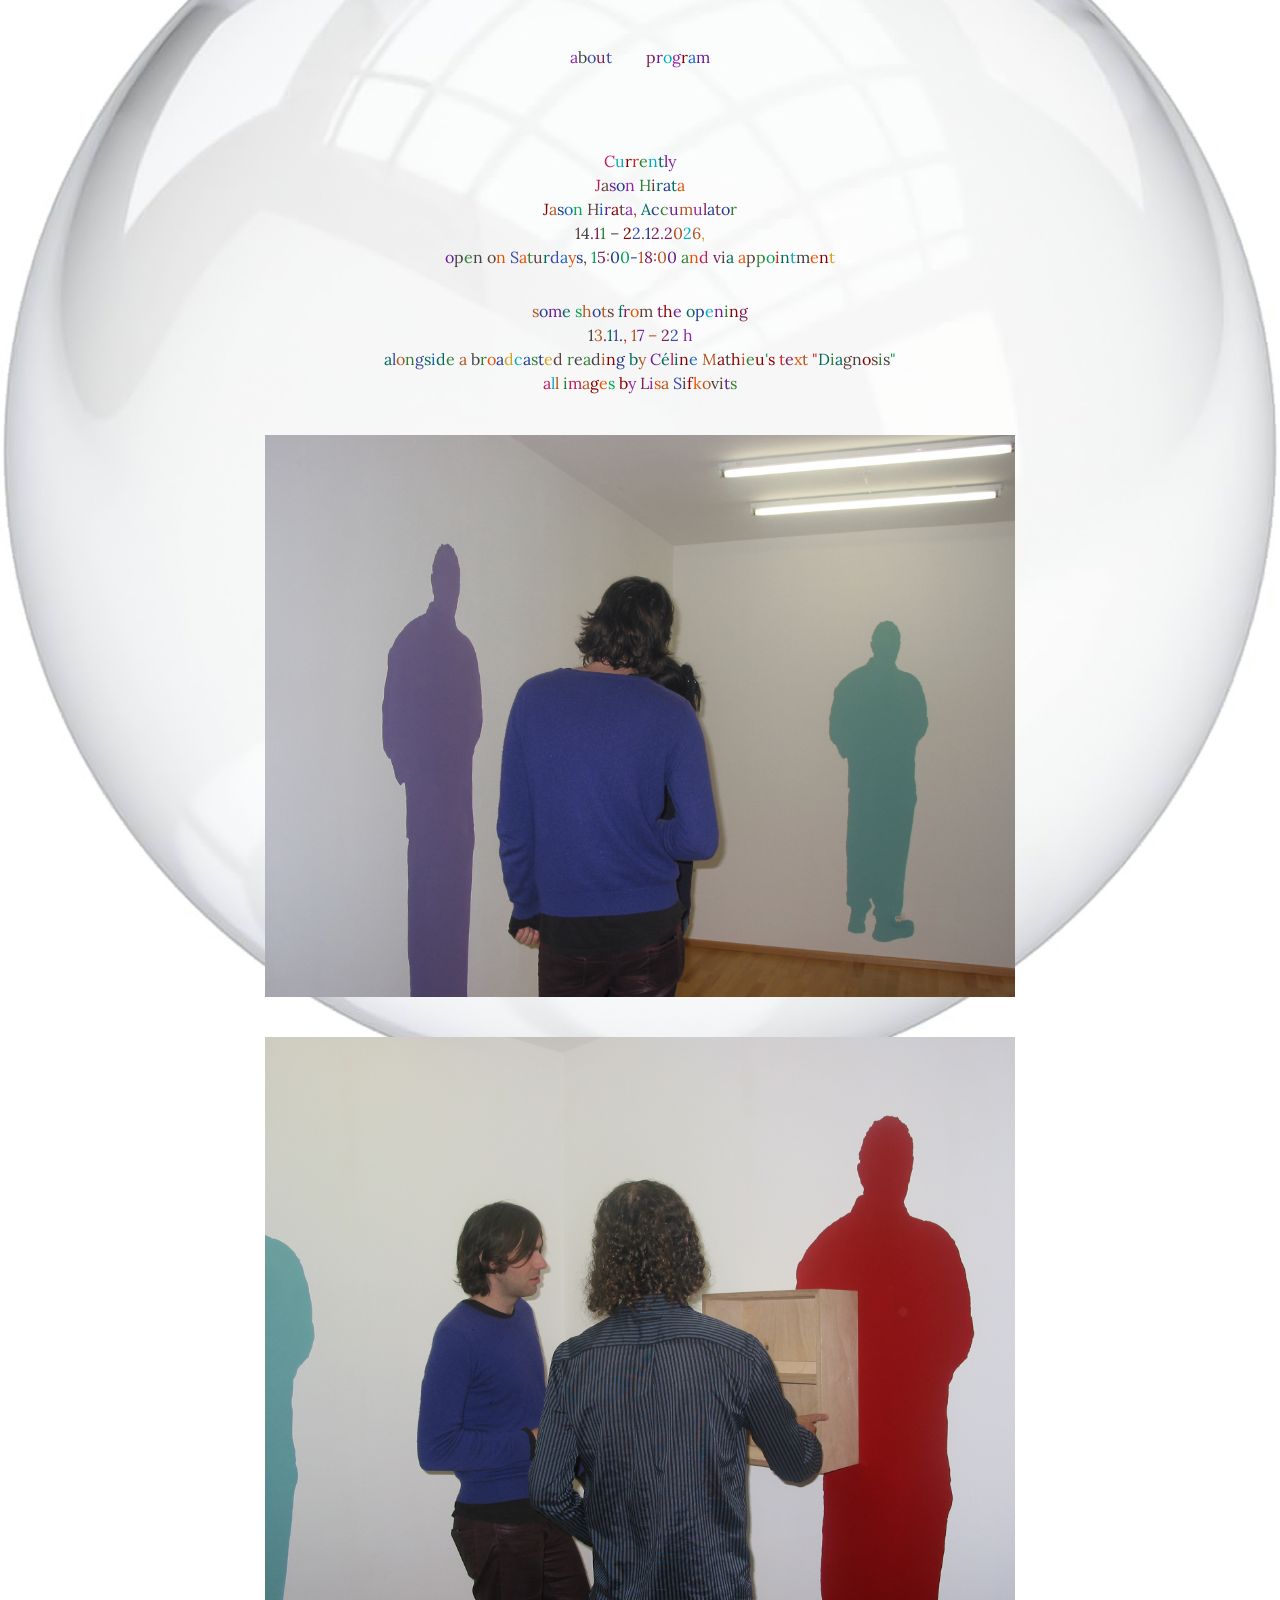
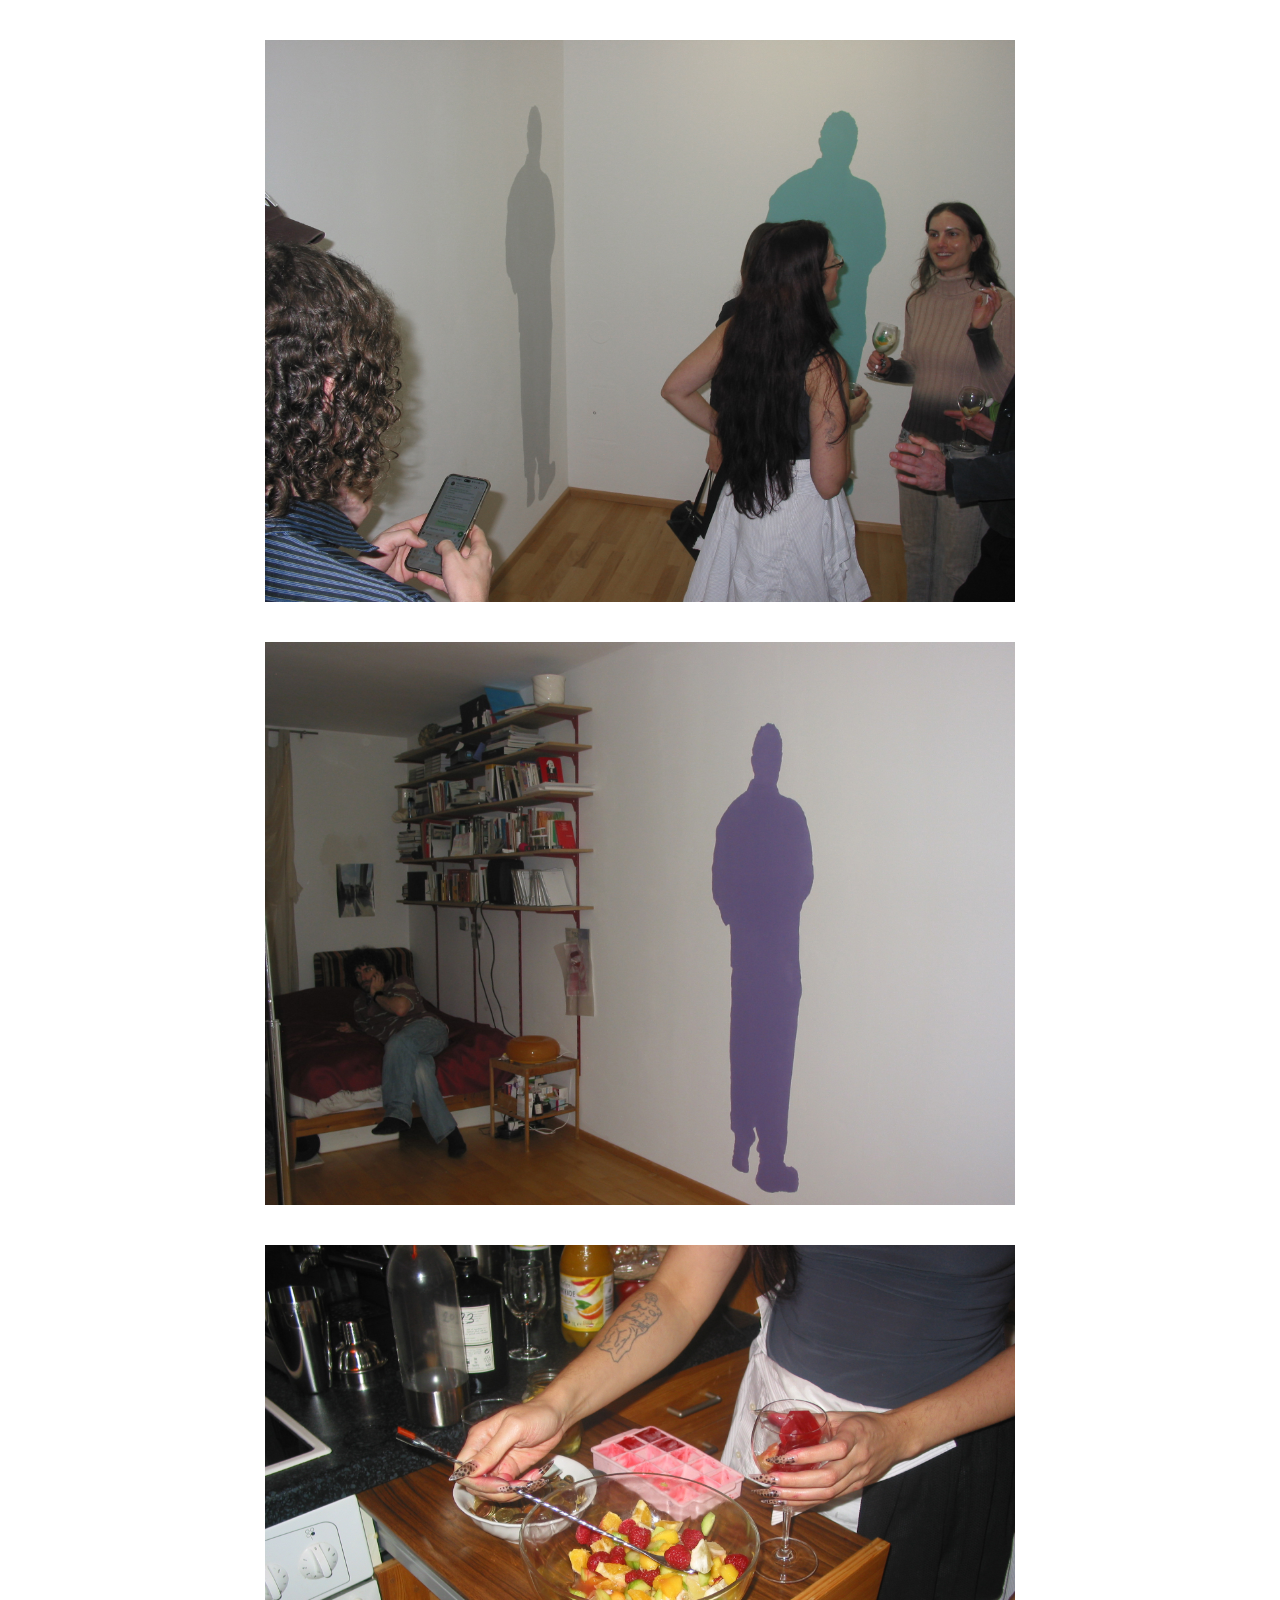
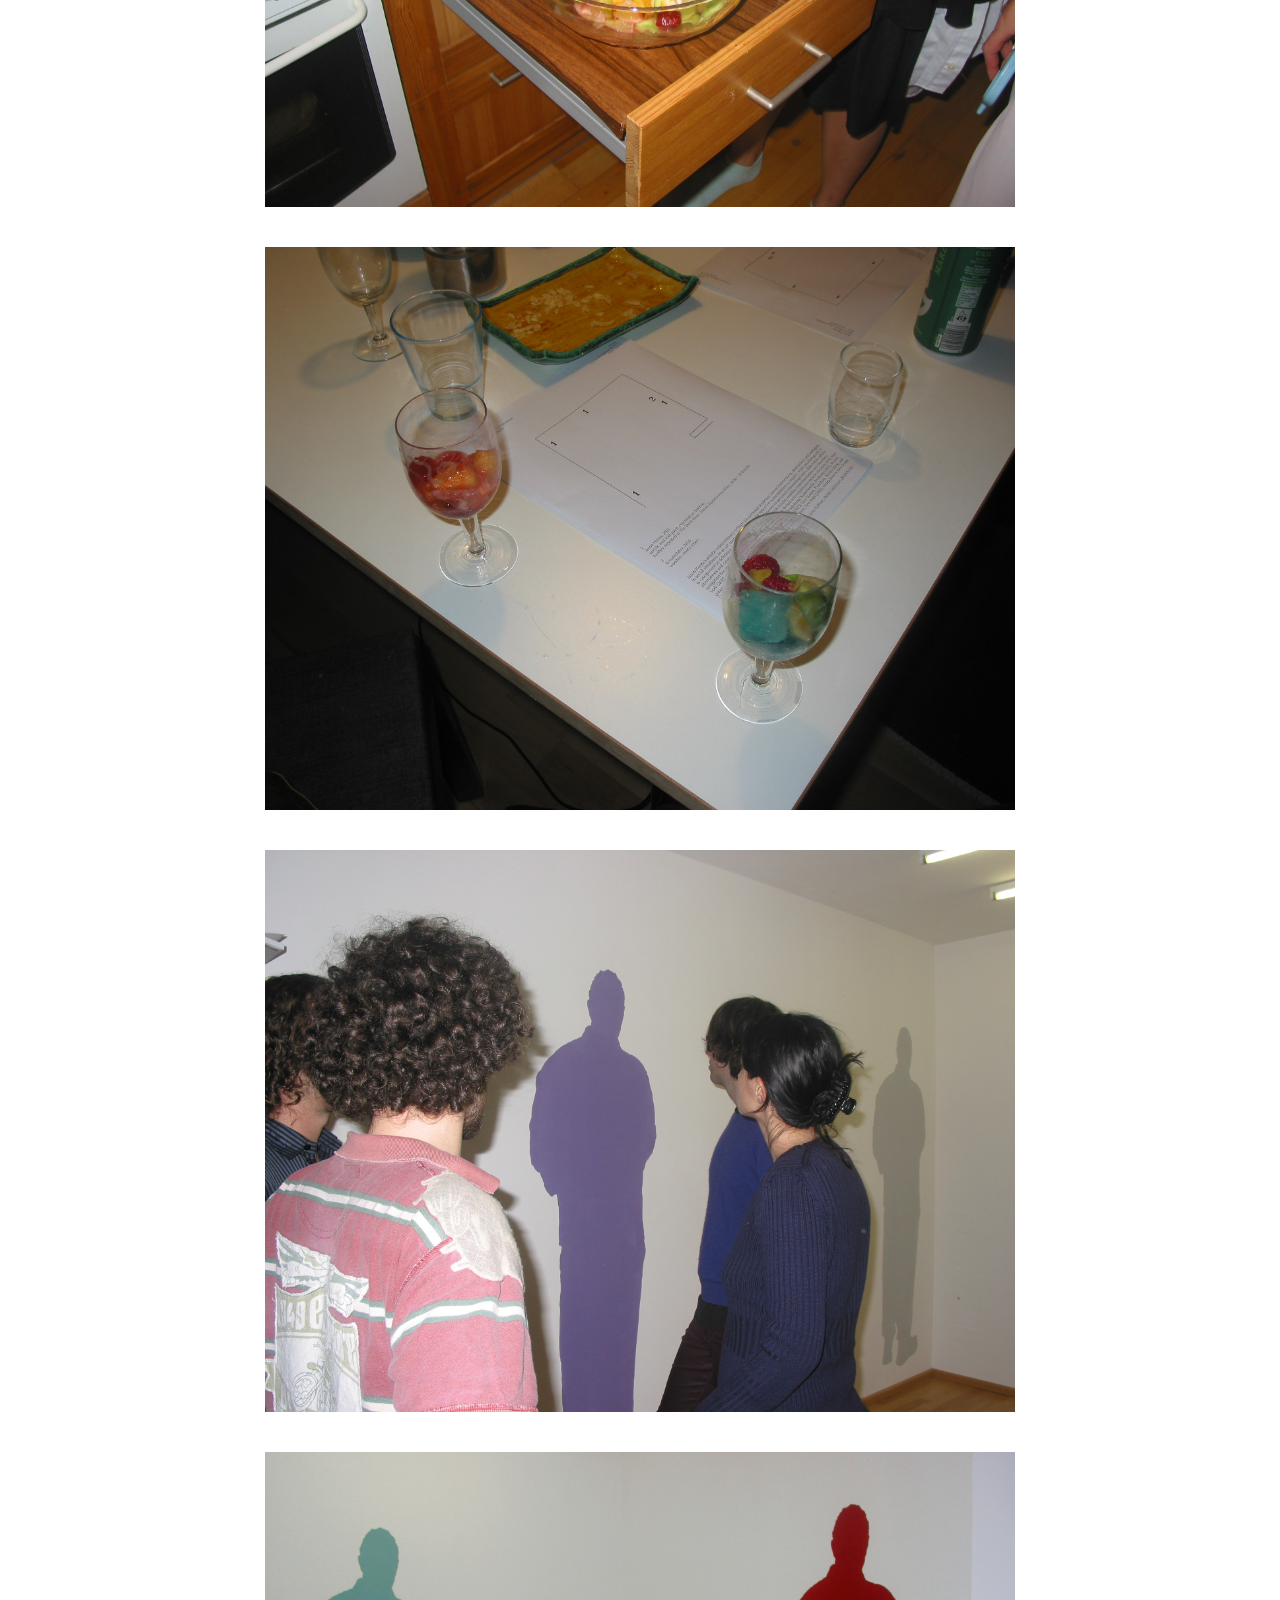
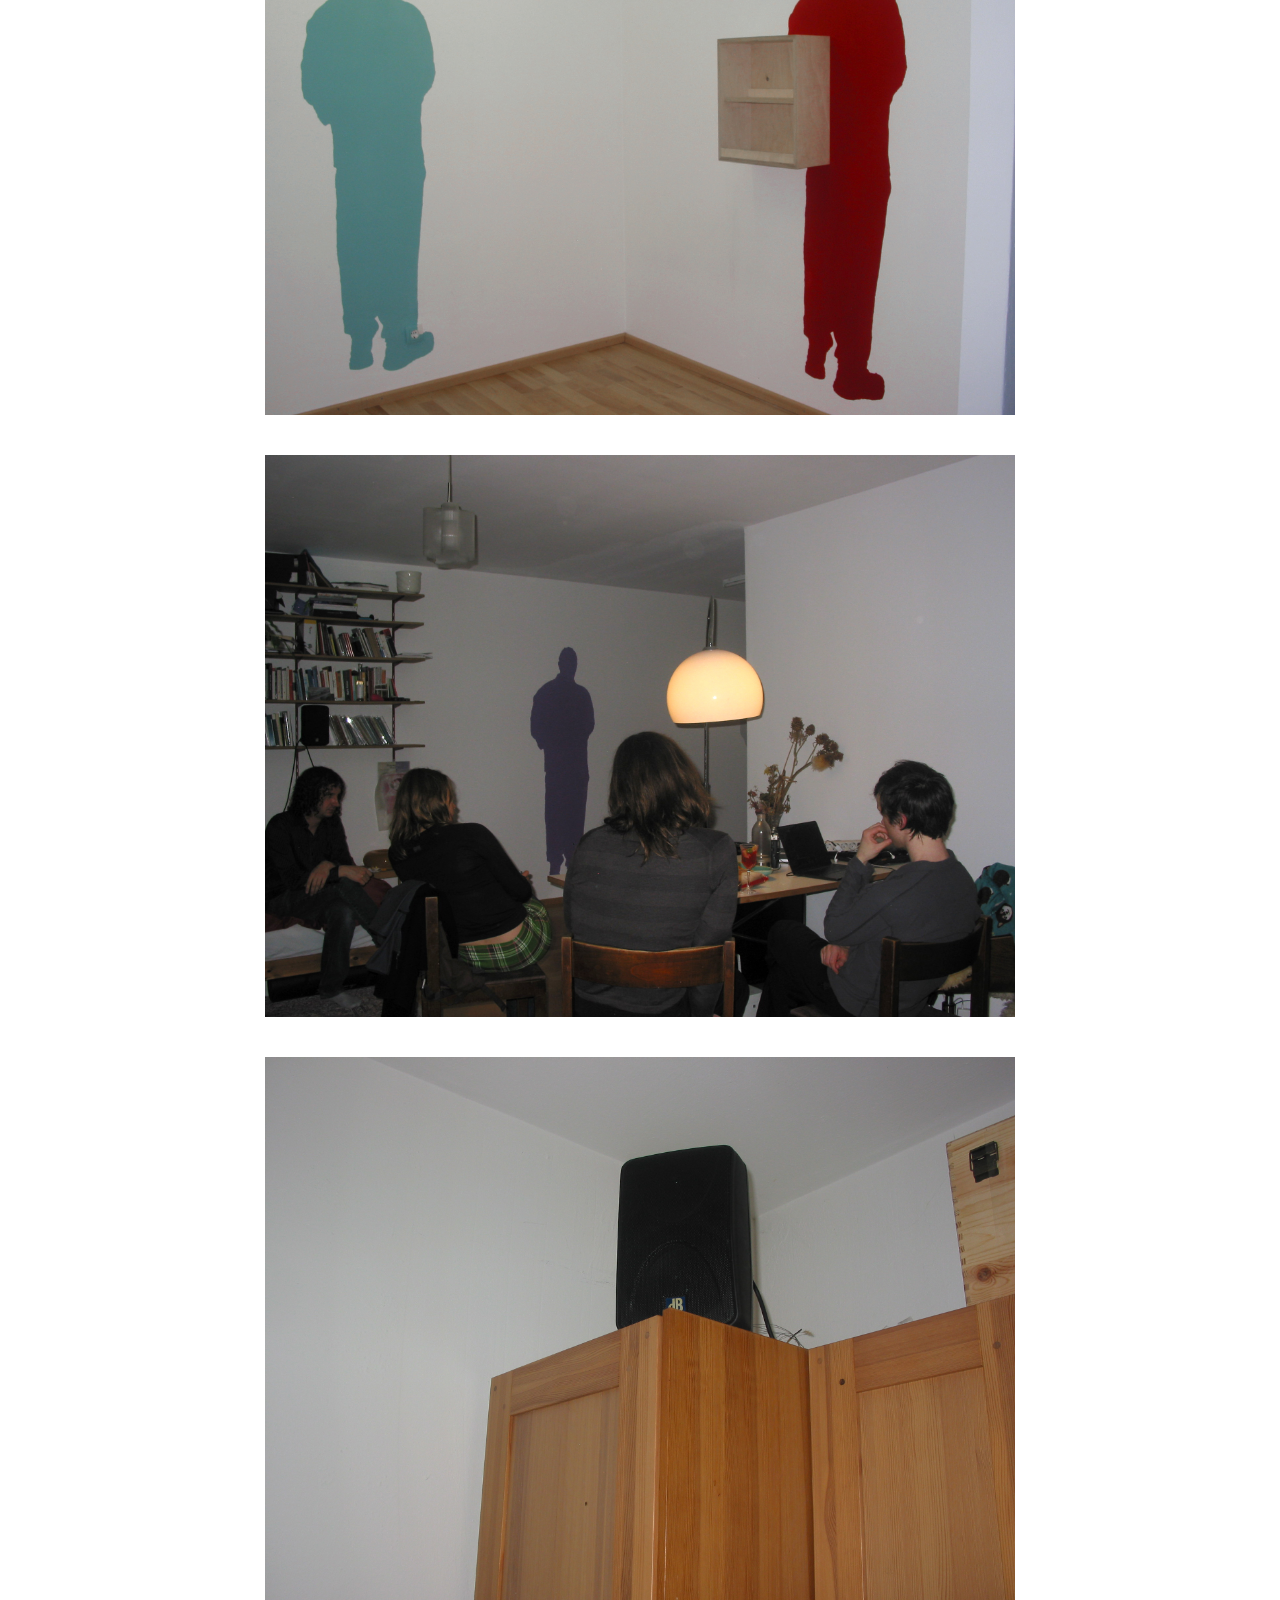
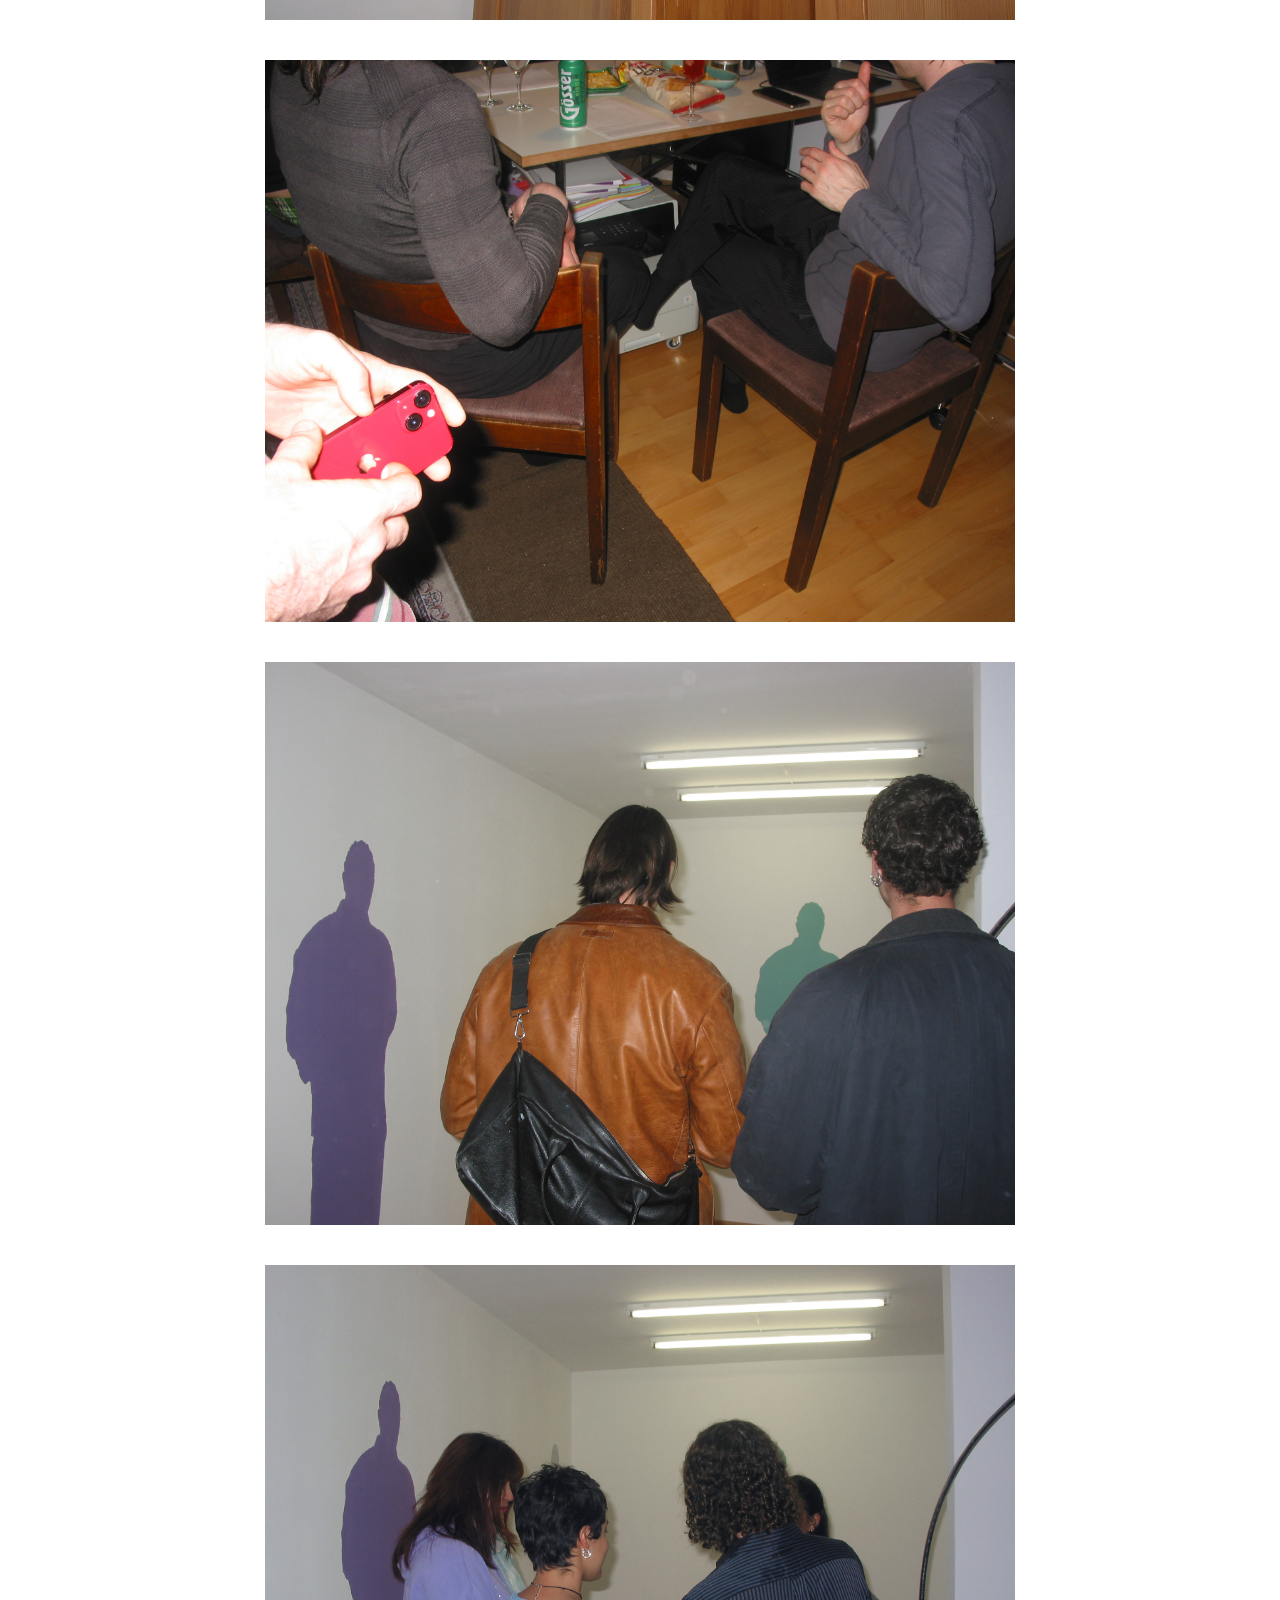
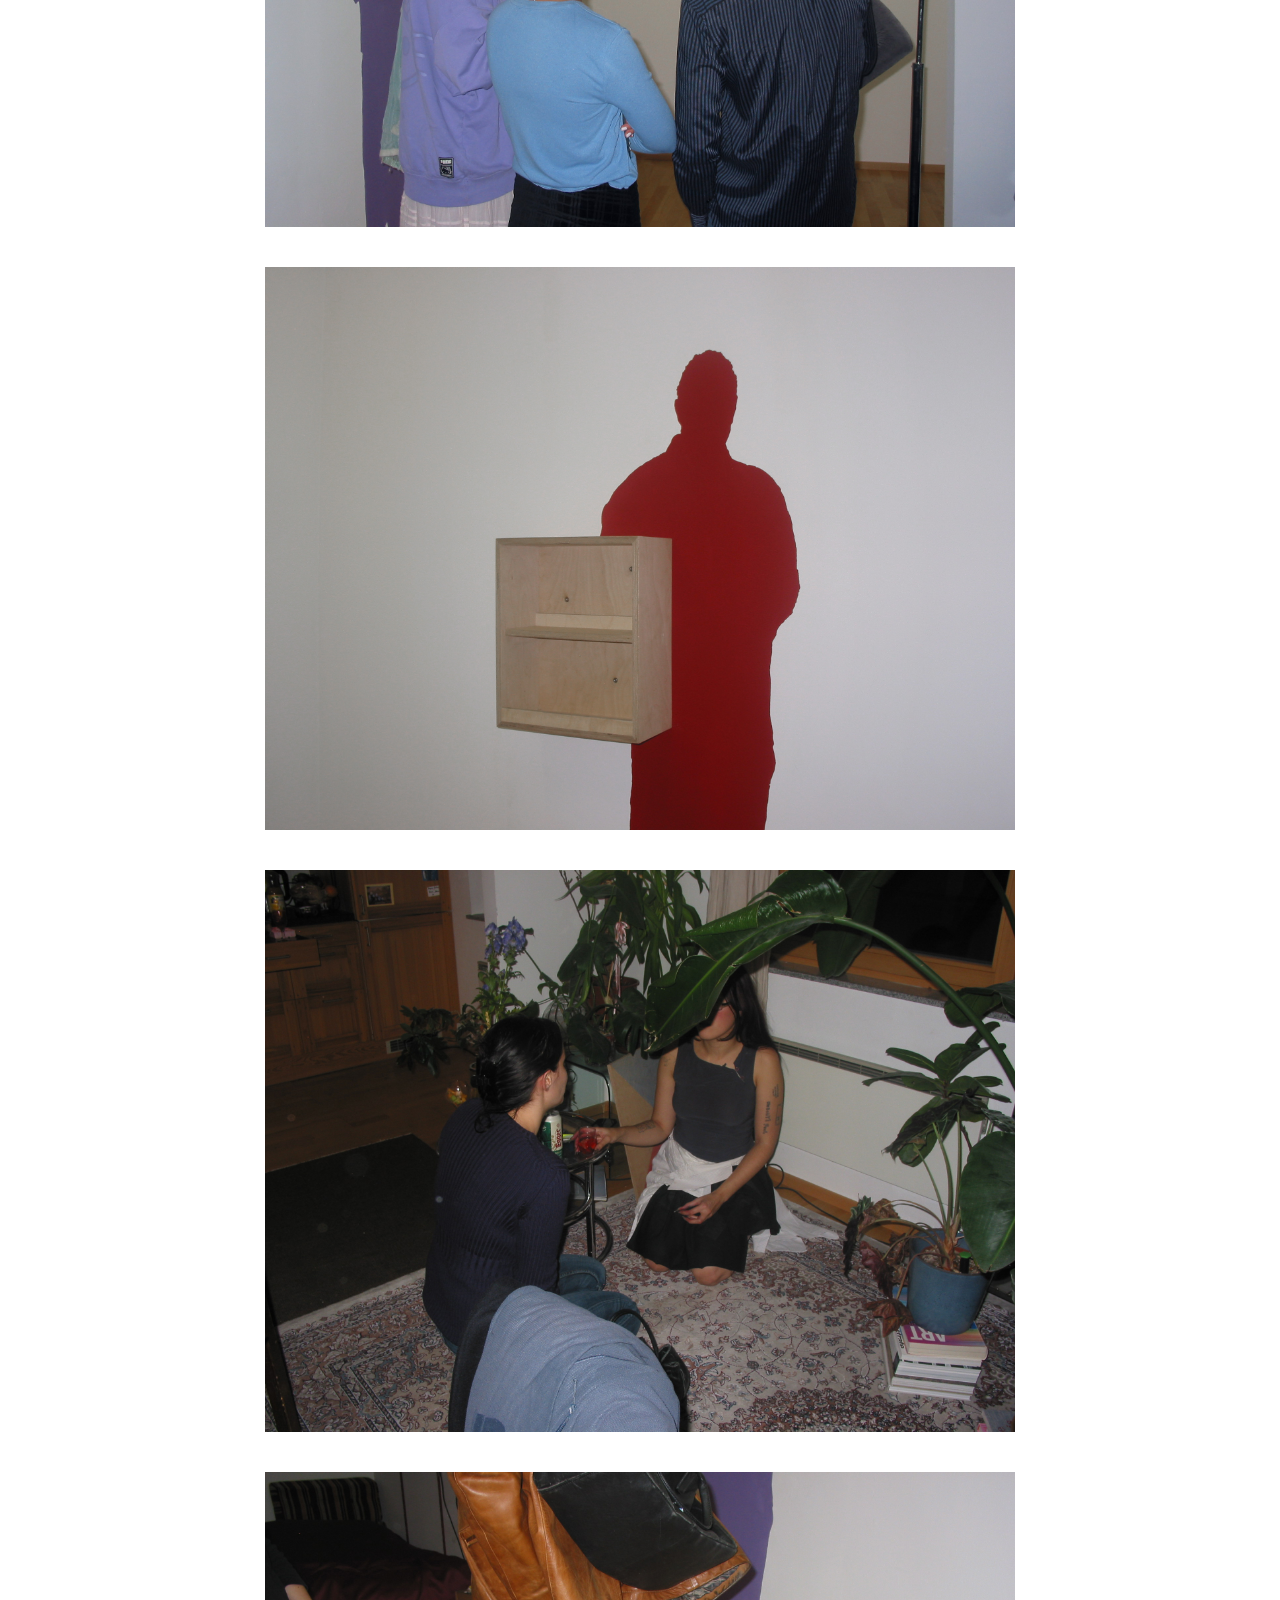
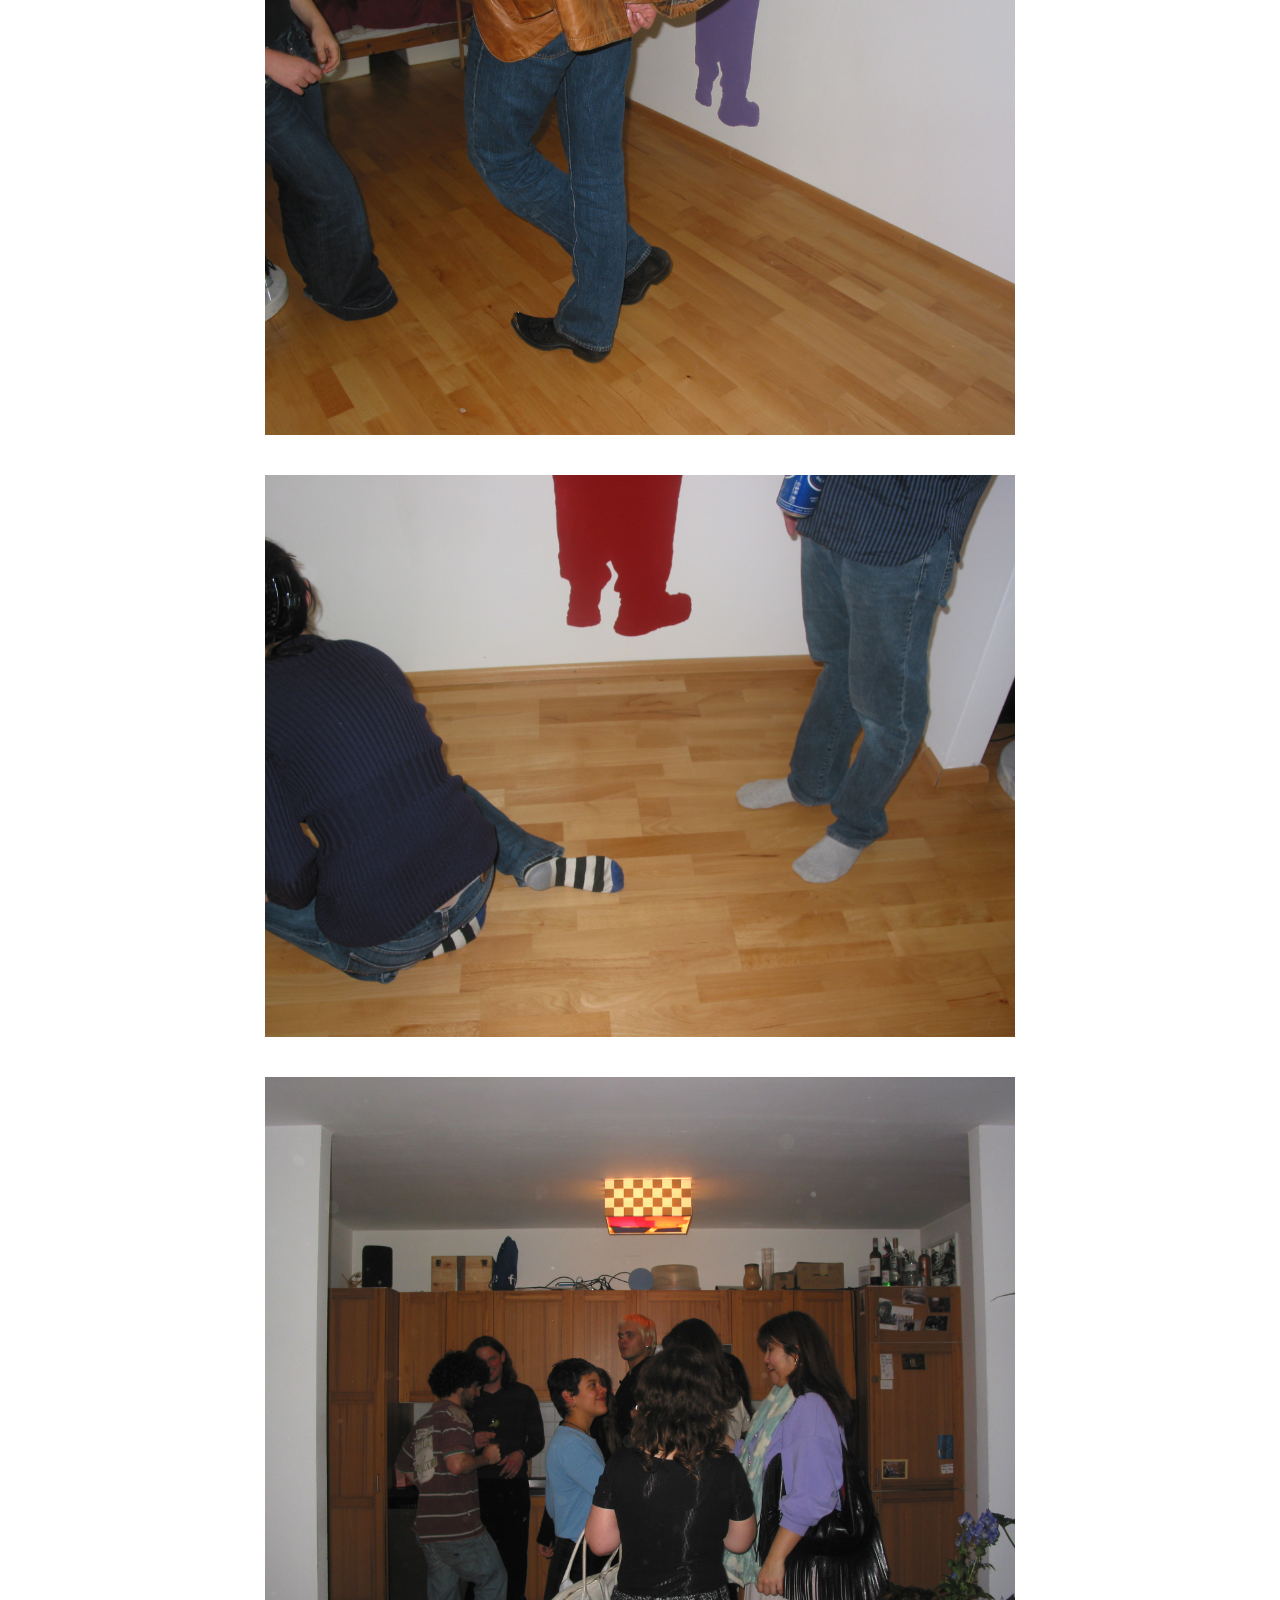
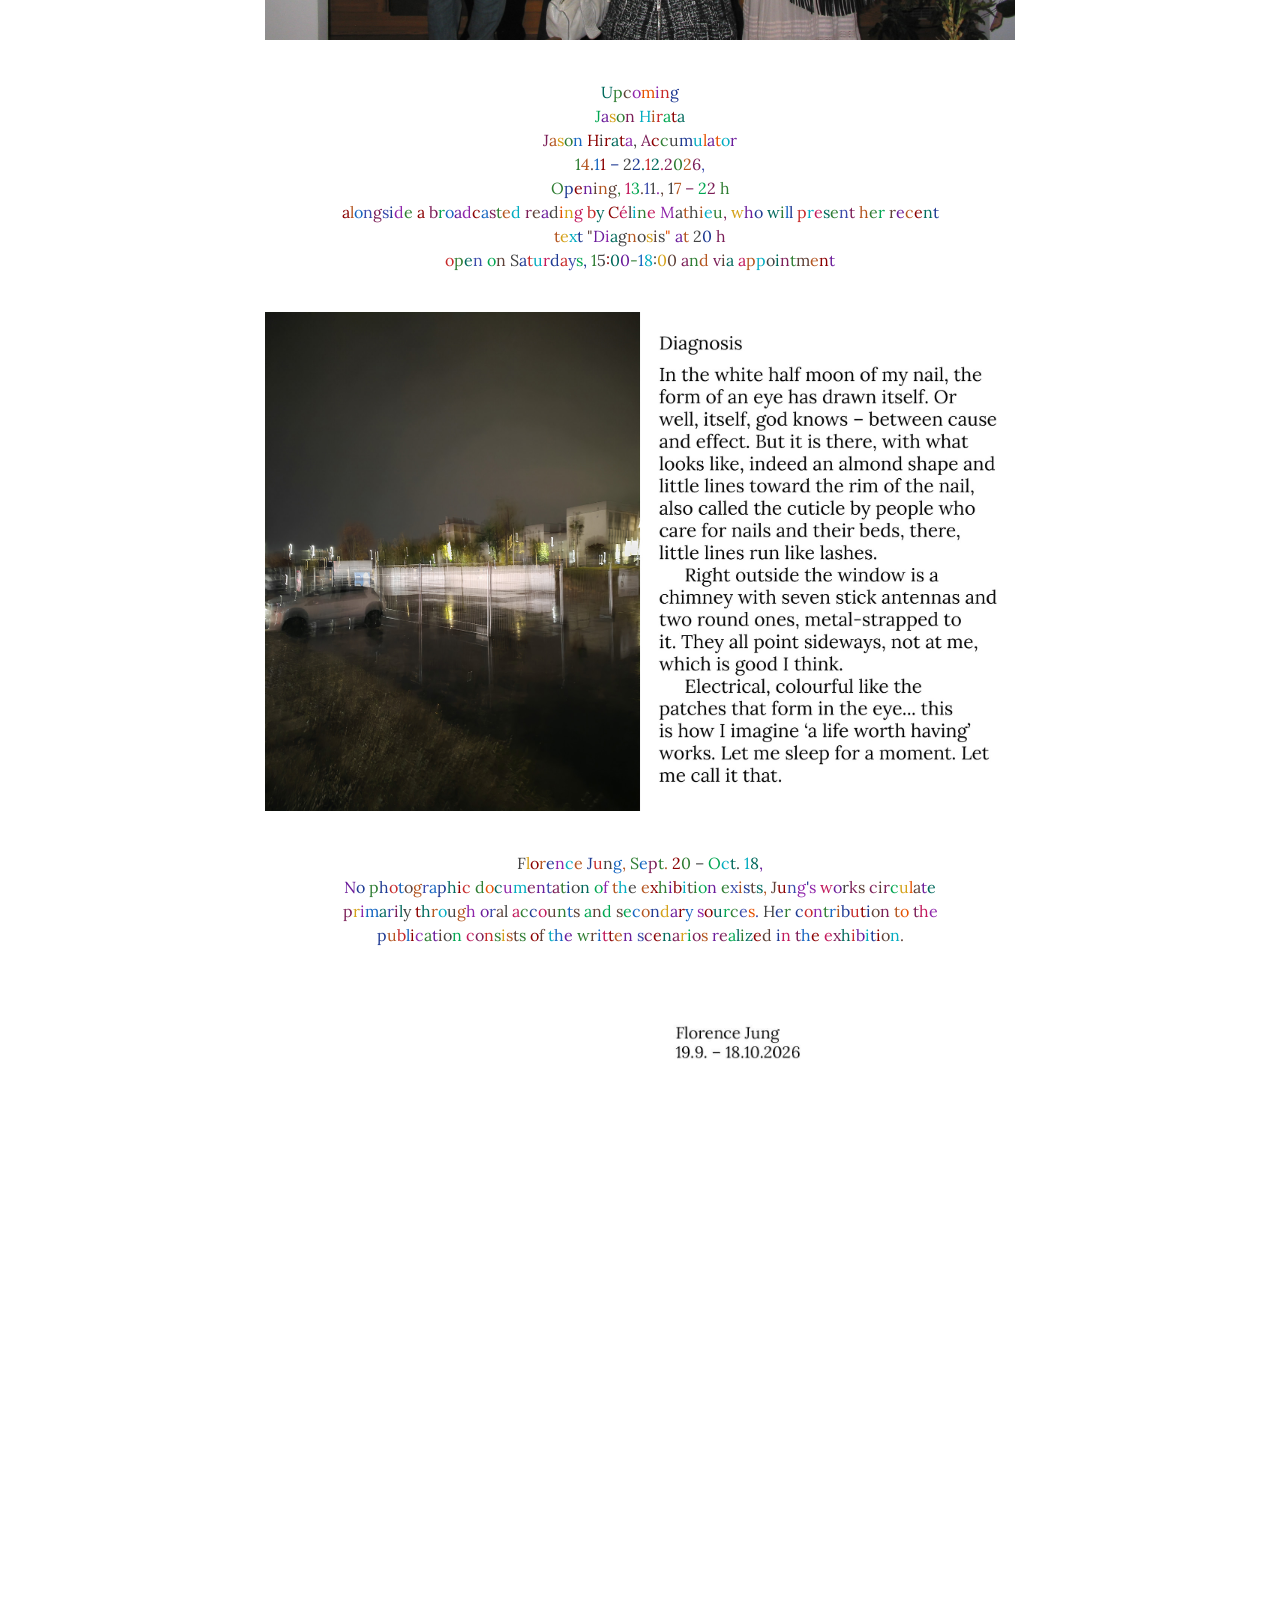
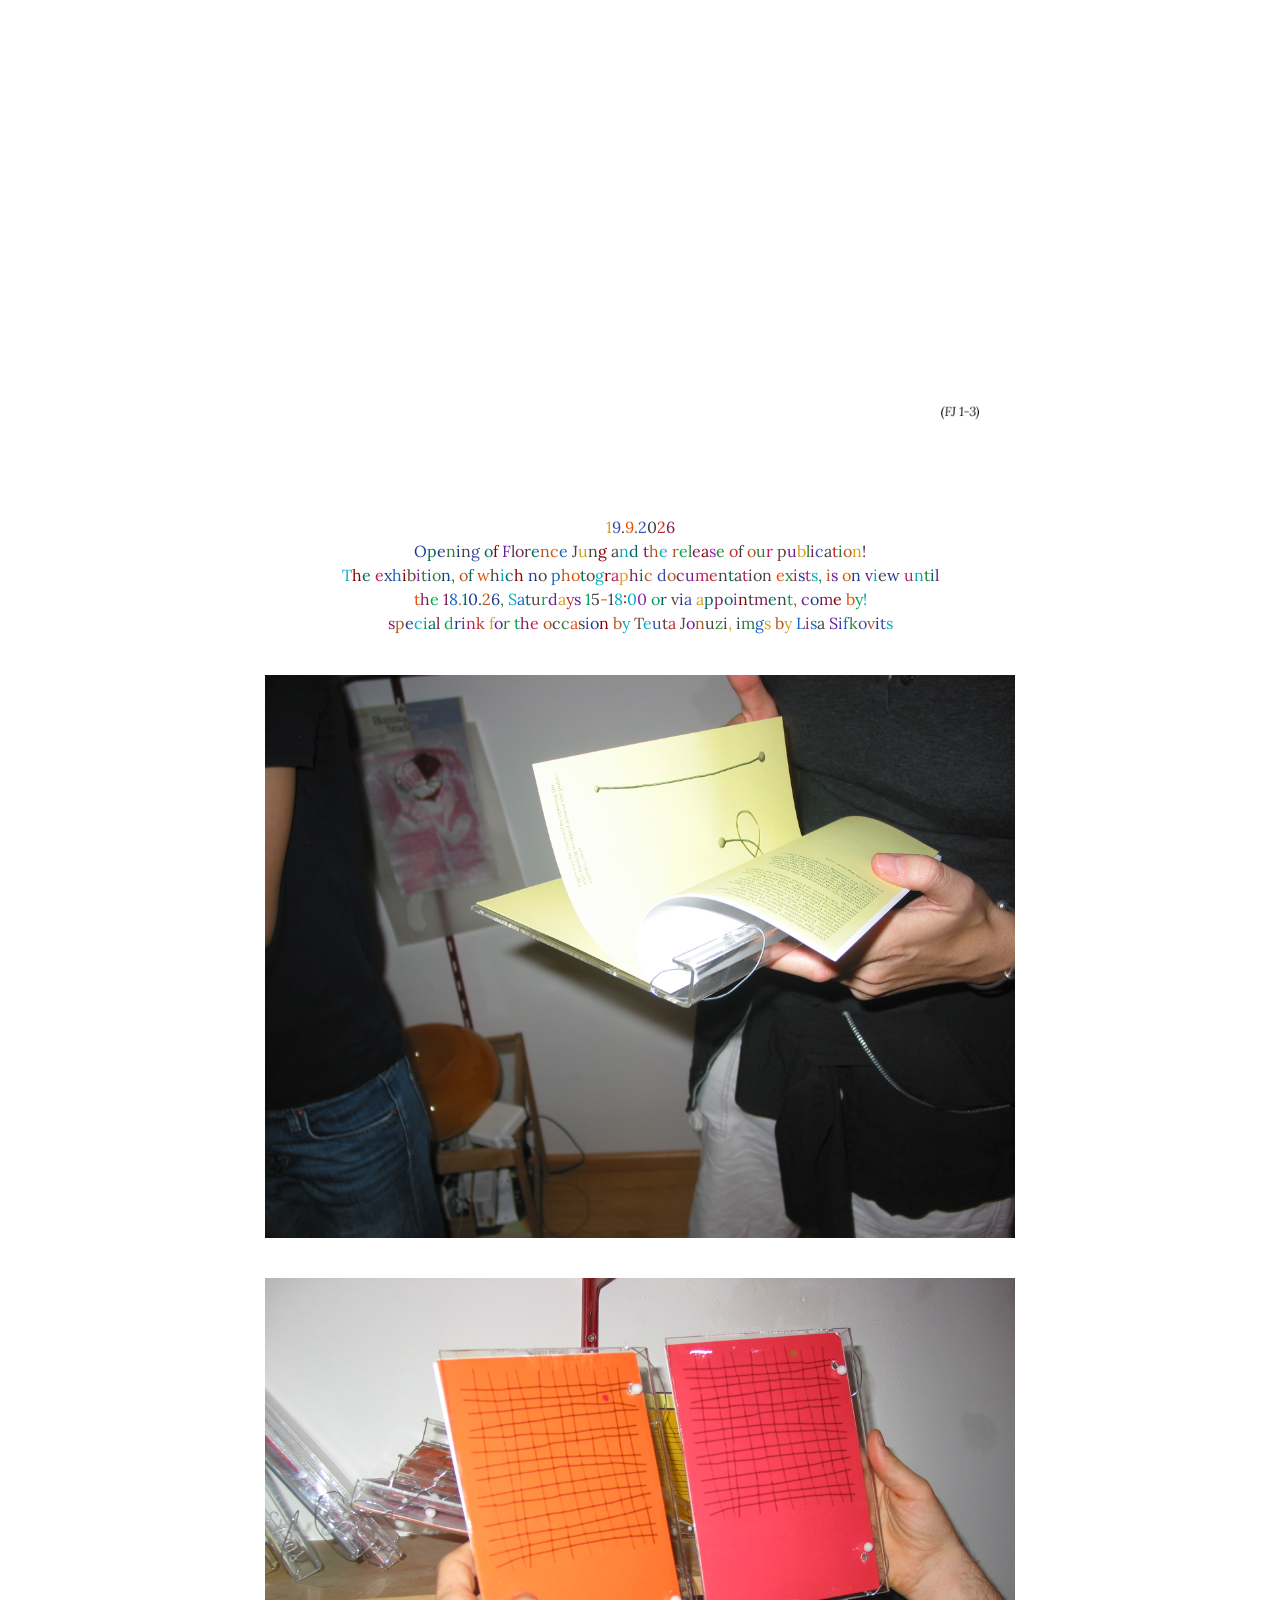
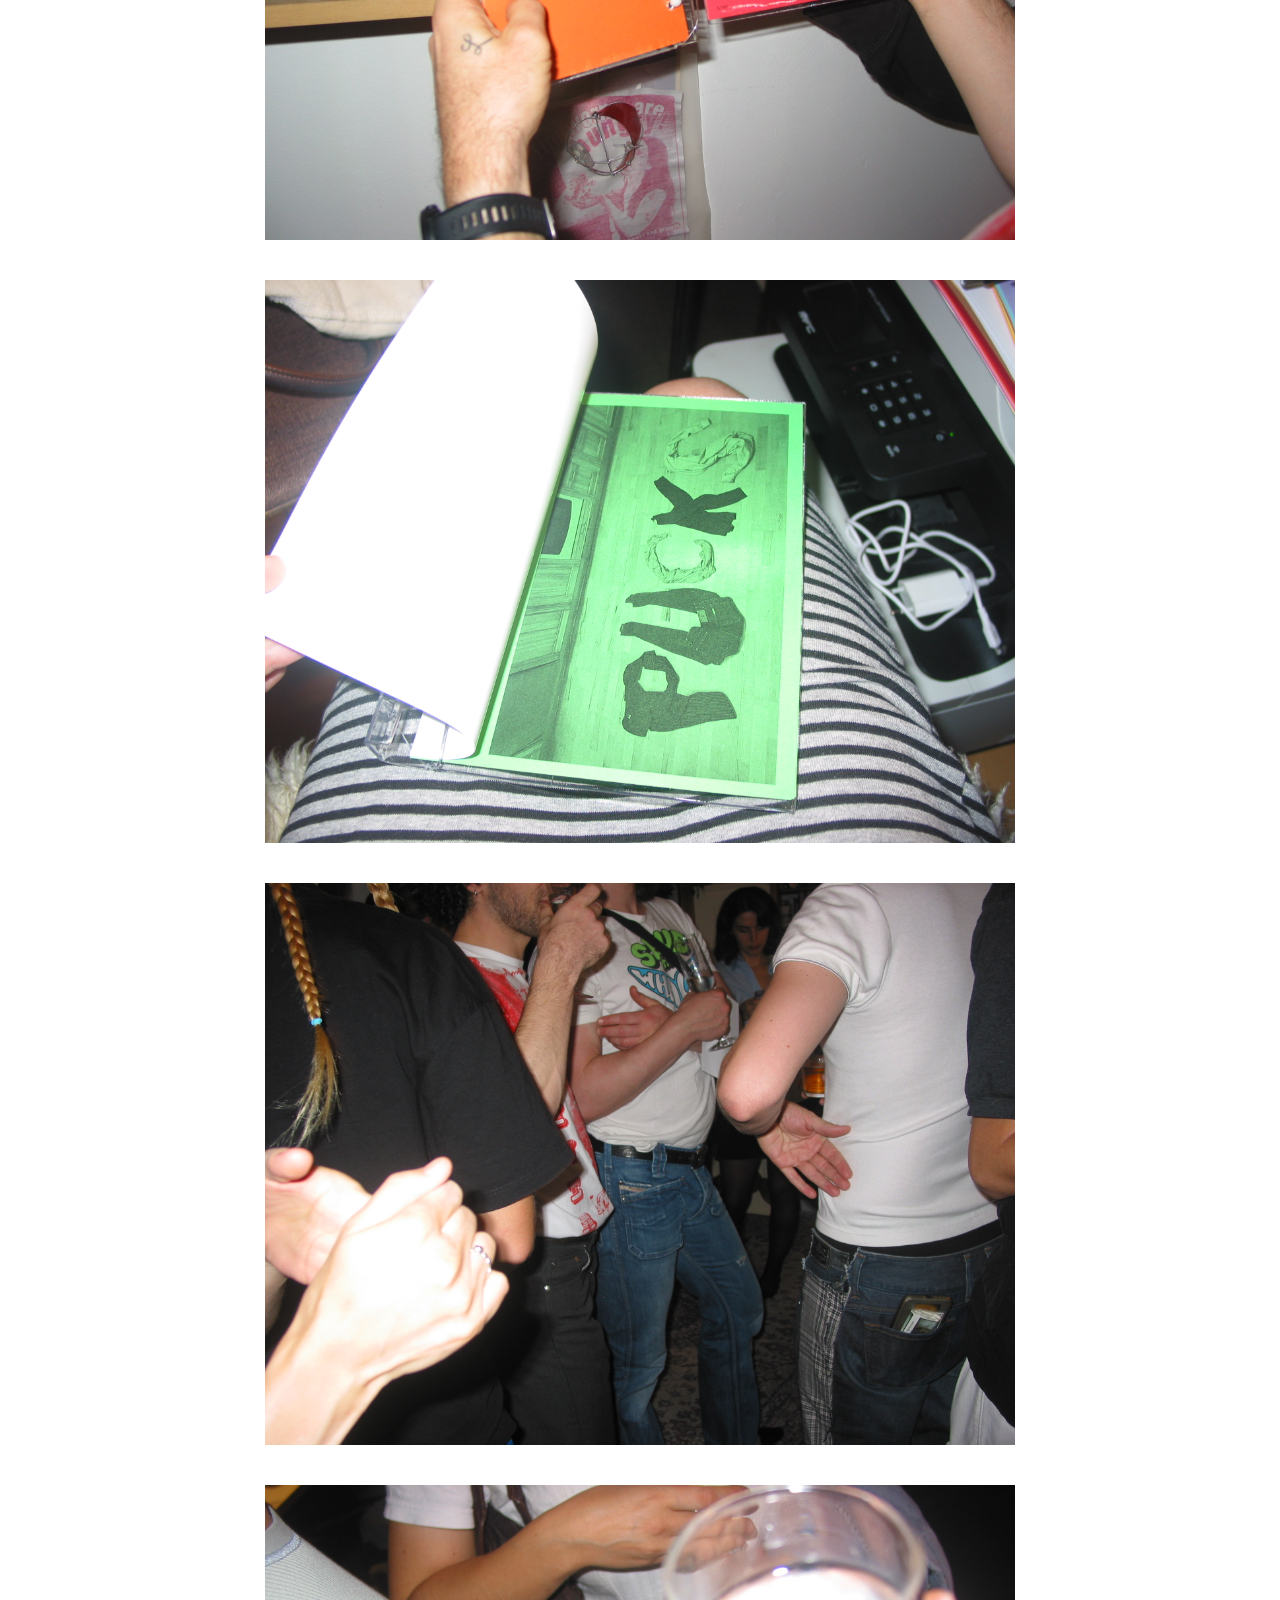
<file: archive.html>
<!DOCTYPE html>
<html lang="en">
<head>
    <meta charset="UTF-8">
    <meta name="viewport" content="width=device-width, initial-scale=1.0">

    <title>Archive — Project Name</title>

<link rel="preconnect" href="https://fonts.googleapis.com">
<link rel="preconnect" href="https://fonts.gstatic.com" crossorigin>
<link href="https://fonts.googleapis.com/css2?family=Lora:wght@400;700&display=swap" rel="stylesheet">

    
    <link rel="stylesheet" href="style.css">
</head>

<body>

    <header>

        <nav>
            <a href="index.html">about</a>
            <a href="archive.html">program</a>
        </nav>
    </header>

    <main>

        <section class="archive-entry">

      <p> 
                Currently<br> 
                Jason Hirata <br>
                Jason Hirata, Accumulator<br>
                14.11 – 22.12.2026, <br>
                open on Saturdays, 15:00-18:00 and via appointment <br>
            </p>

            
      <p> 
                some shots from the opening<br> 
                13.11., 17 – 22 h<br>
                alongside a broadcasted reading by Céline Mathieu's text "Diagnosis"<br>
                all images by Lisa Sifkovits <br>
            </p>

           <img src="images/1_Jason_Hirata_11.jpg" alt="Project image">
           <img src="images/2_Jason_Hirata_12.jpg" alt="Project image">
           <img src="images/3_Jason_Hirata_20.jpg" alt="Project image">
           <img src="images/4_Jason_Hirata_08.jpg" alt="Project image">
           <img src="images/4b_Jason_Hirata_01.jpg" alt="Project image">
           <img src="images/4c_Jason_Hirata_13.jpg" alt="Project image">
           <img src="images/5_Jason_Hirata_10.jpg" alt="Project image">
           <img src="images/6_Jason_Hirata_09.jpg" alt="Project image">
           <img src="images/7_Jason_Hirata_06.jpg" alt="Project image">
           <img src="images/7b_Jason_Hirata_04.jpg" alt="Project image">
           <img src="images/7c_Jason_Hirata_05.jpg" alt="Project image">
           <img src="images/8_Jason_Hirata_23.jpg" alt="Project image">
           <img src="images/9_Jason_Hirata_15.jpg" alt="Project image">
           <img src="images/10_Jason_Hirata_16.jpg" alt="Project image">
           <img src="images/10b_Jason_Hirata_14.jpg" alt="Project image">
           <img src="images/11_Jason_Hirata_24.jpg" alt="Project image">
           <img src="images/12_Jason_Hirata_25.jpg" alt="Project image">
           <img src="images/13_Jason_Hirata_19.jpg" alt="Project image">

            
      <p> 
                Upcoming<br> 
                Jason Hirata <br>
                Jason Hirata, Accumulator<br>
                14.11 – 22.12.2026, <br>
                Opening, 13.11., 17 – 22 h<br>
                alongside a broadcasted reading by Céline Mathieu, who will present her recent text "Diagnosis" at 20 h <br>
                open on Saturdays, 15:00-18:00 and via appointment <br>
            </p>
            
            <img src="images/mail.jpg" alt="Project image">
            
            <p> 
                Florence Jung, Sept. 20 – Oct. 18, <br>
                No photographic documentation of the exhibition exists, Jung's works circulate primarily through oral accounts and secondary sources. Her contribution to the publication consists of the written scenarios realized in the exhibition.
            </p>

            <img src="images/Pucks_Florence_wBio.jpg" alt="Project image">

            <p>
<br>
                19.9.2026<br>
                Opening of Florence Jung and the release of our publication!<br>
                The exhibition, of which no photographic documentation exists, is on view until the 18.10.26, Saturdays 15-18:00 or via appointment, come by!<br>
                special drink for the occasion by Teuta Jonuzi, imgs by Lisa Sifkovits               
            </p>

           <img src="images/1_IMG_3164.JPG" alt="Project image">
           <img src="images/2_IMG_3184.JPG" alt="Project image">
           <img src="images/3_IMG_3141.JPG" alt="Project image">
           <img src="images/3b_IMG_3147.JPG" alt="Project image">
           <img src="images/3c_IMG_3127.JPG" alt="Project image">
           <img src="images/4_IMG_3146.JPG" alt="Project image">
           <img src="images/5_IMG_3124.JPG" alt="Project image">
           <img src="images/5c_cIMG_3158_EDIT.jpg" alt="Project image">
           <img src="images/5d_IMG_3128.JPG" alt="Project image">
           <img src="images/6_IMG_3122.JPG" alt="Project image">
           <img src="images/7_IMG_3117.JPG" alt="Project image">
           <img src="images/7b_IMG_3113.JPG" alt="Project image">
           <img src="images/8_IMG_3132.JPG" alt="Project image">
           <img src="images/8e_IMG_3172.JPG" alt="Project image">
           <img src="images/9_IMG_3134_EDIT.jpg" alt="Project image">

        </section>

    </main>

    <script src="script.js"></script>
    
</body>
</html>
</file>
<file: style.css>
* {
    box-sizing: border-box;
}

body {
    margin: 0;
    padding: 30px;

    background-image: url("images/sphere2.jpg");
    background-size: cover;
    background-position: center;
    background-repeat: no-repeat;
    background-attachment: fixed;

    color: black;

    font-family: "Lora", serif;
    font-size: 16px;
    line-height: 1.5;
    text-align: center;
}

header {
    text-align: center;
    margin-bottom: 80px;
}

a {
    color: inherit;
    text-decoration: none;
}

a:hover {
    text-decoration: none;
    font-weight: bold;
}

nav {
    margin-top: 15px;
}

nav a {
    margin: 0 15px;
}

main {
    max-width: 750px;
    margin: 0 auto;
}

h1 {
    margin: 0 0 40px;
    font-size: 24px;
    font-weight: normal;
}

h2 {
    margin: 0 0 15px;
    font-size: 18px;
    font-weight: normal;
}

p {
    max-width: 600px;
    margin: 0 auto 30px;
    text-align: center;

    word-break: normal;
    overflow-wrap: normal;
    hyphens: none;
}

img {
    display: block;
    width: 100%;
    height: auto;
    margin: 40px auto;
}

.archive-entry {
    margin-bottom: 100px;
}

@media (max-width: 600px) {
    body {
        padding: 20px;
    }

    header {
        margin-bottom: 60px;
    }
}
</file>
